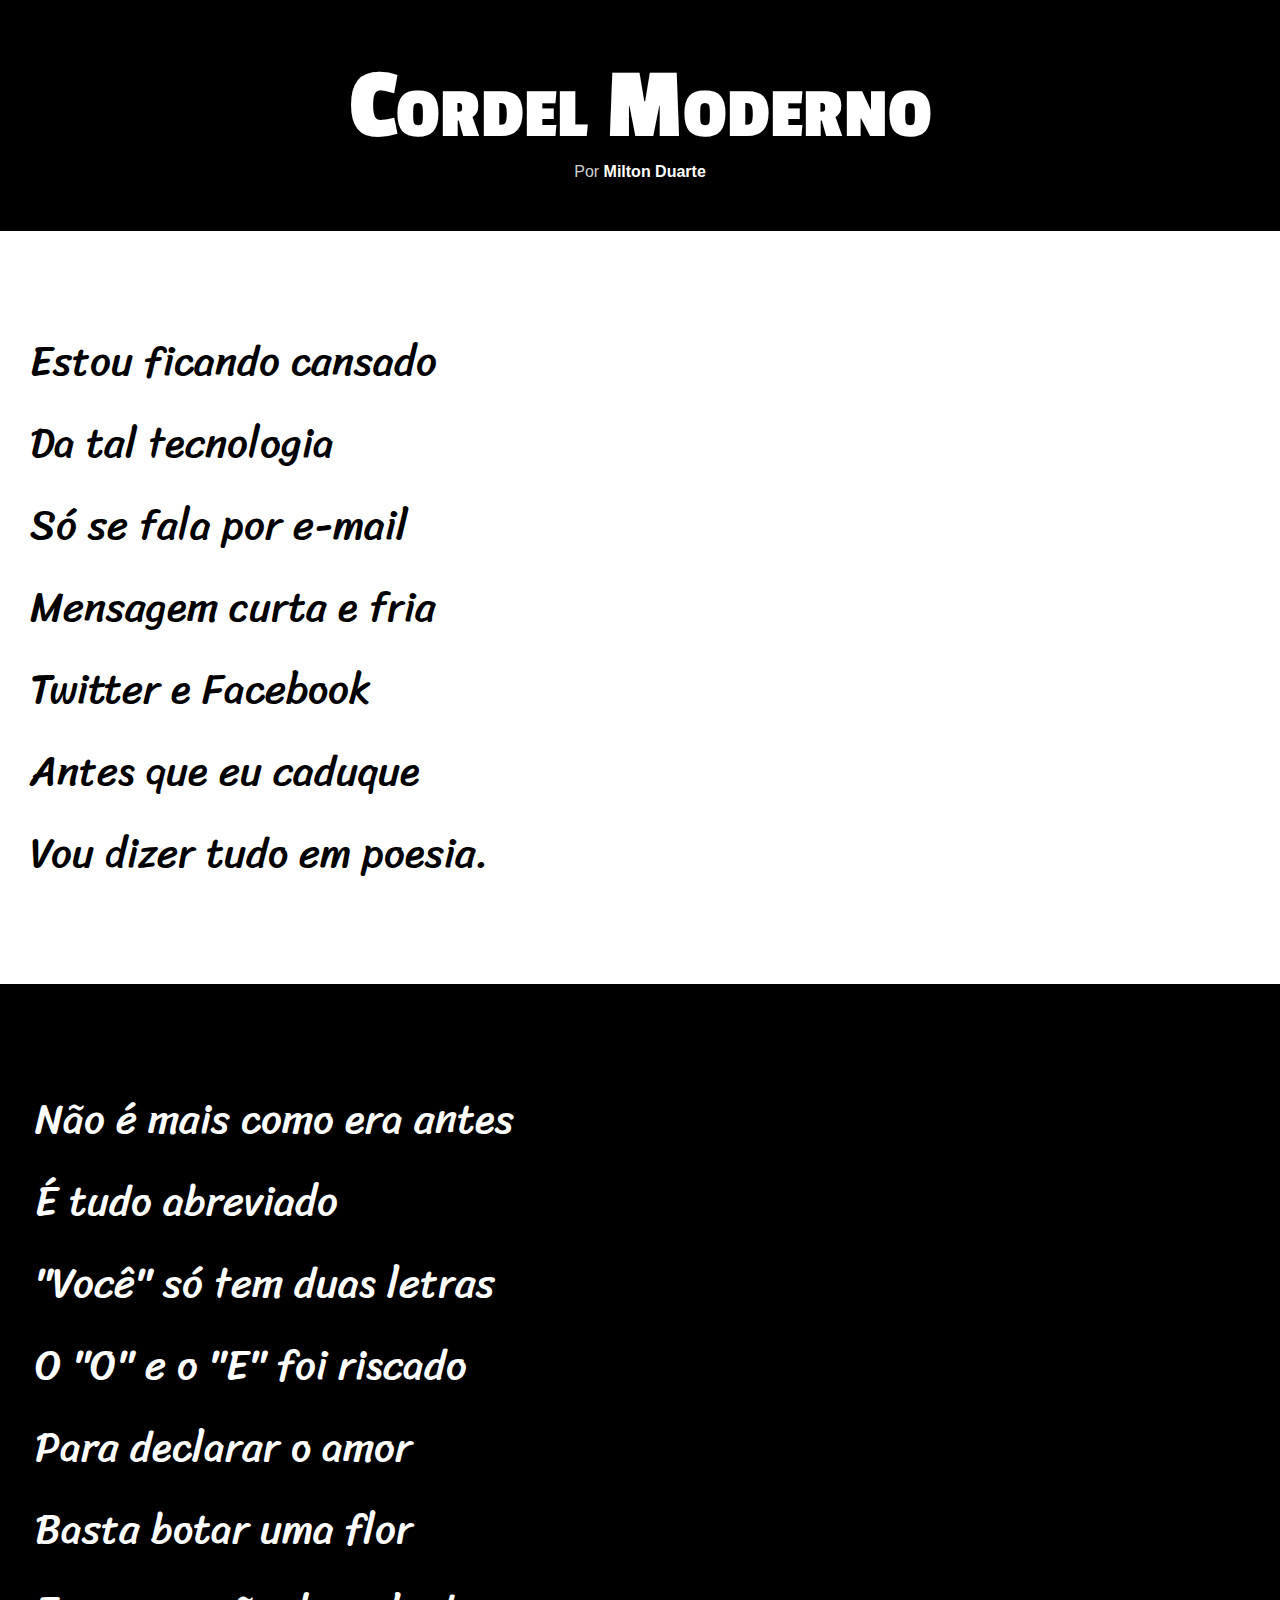
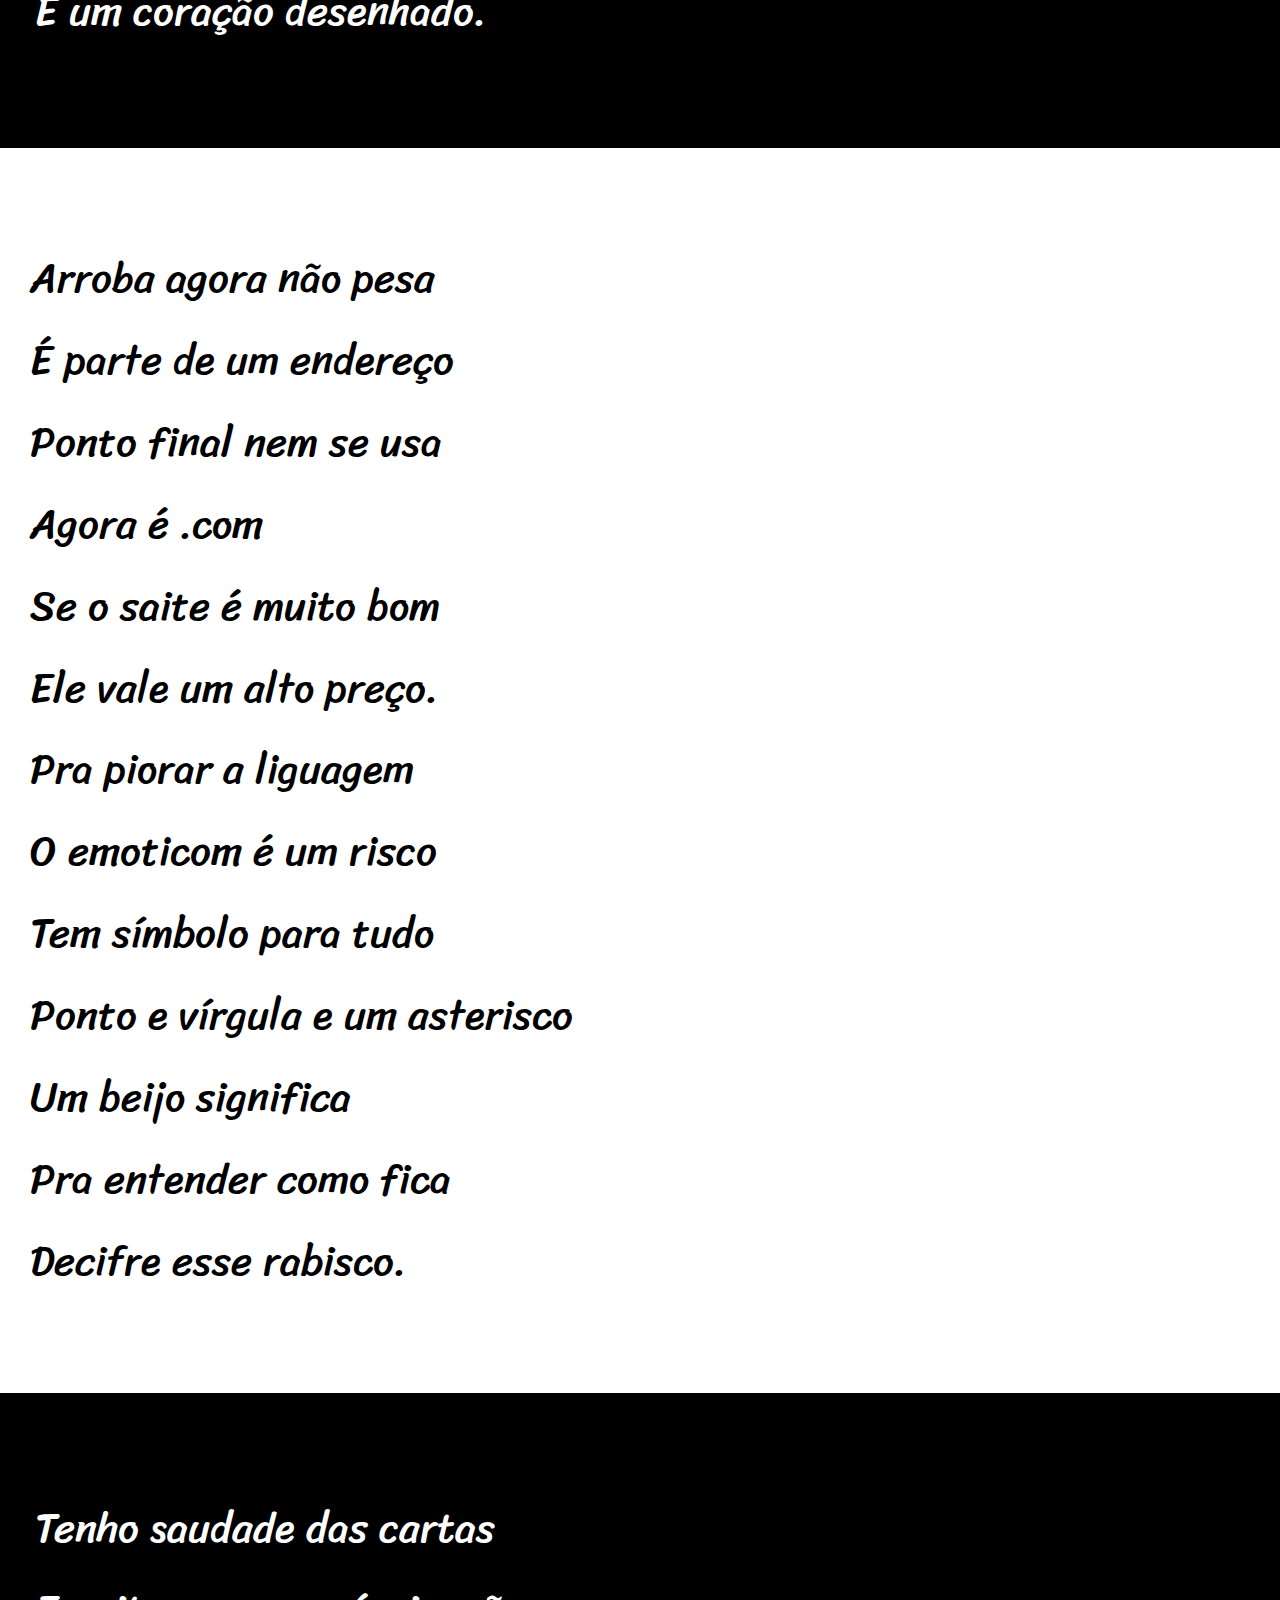
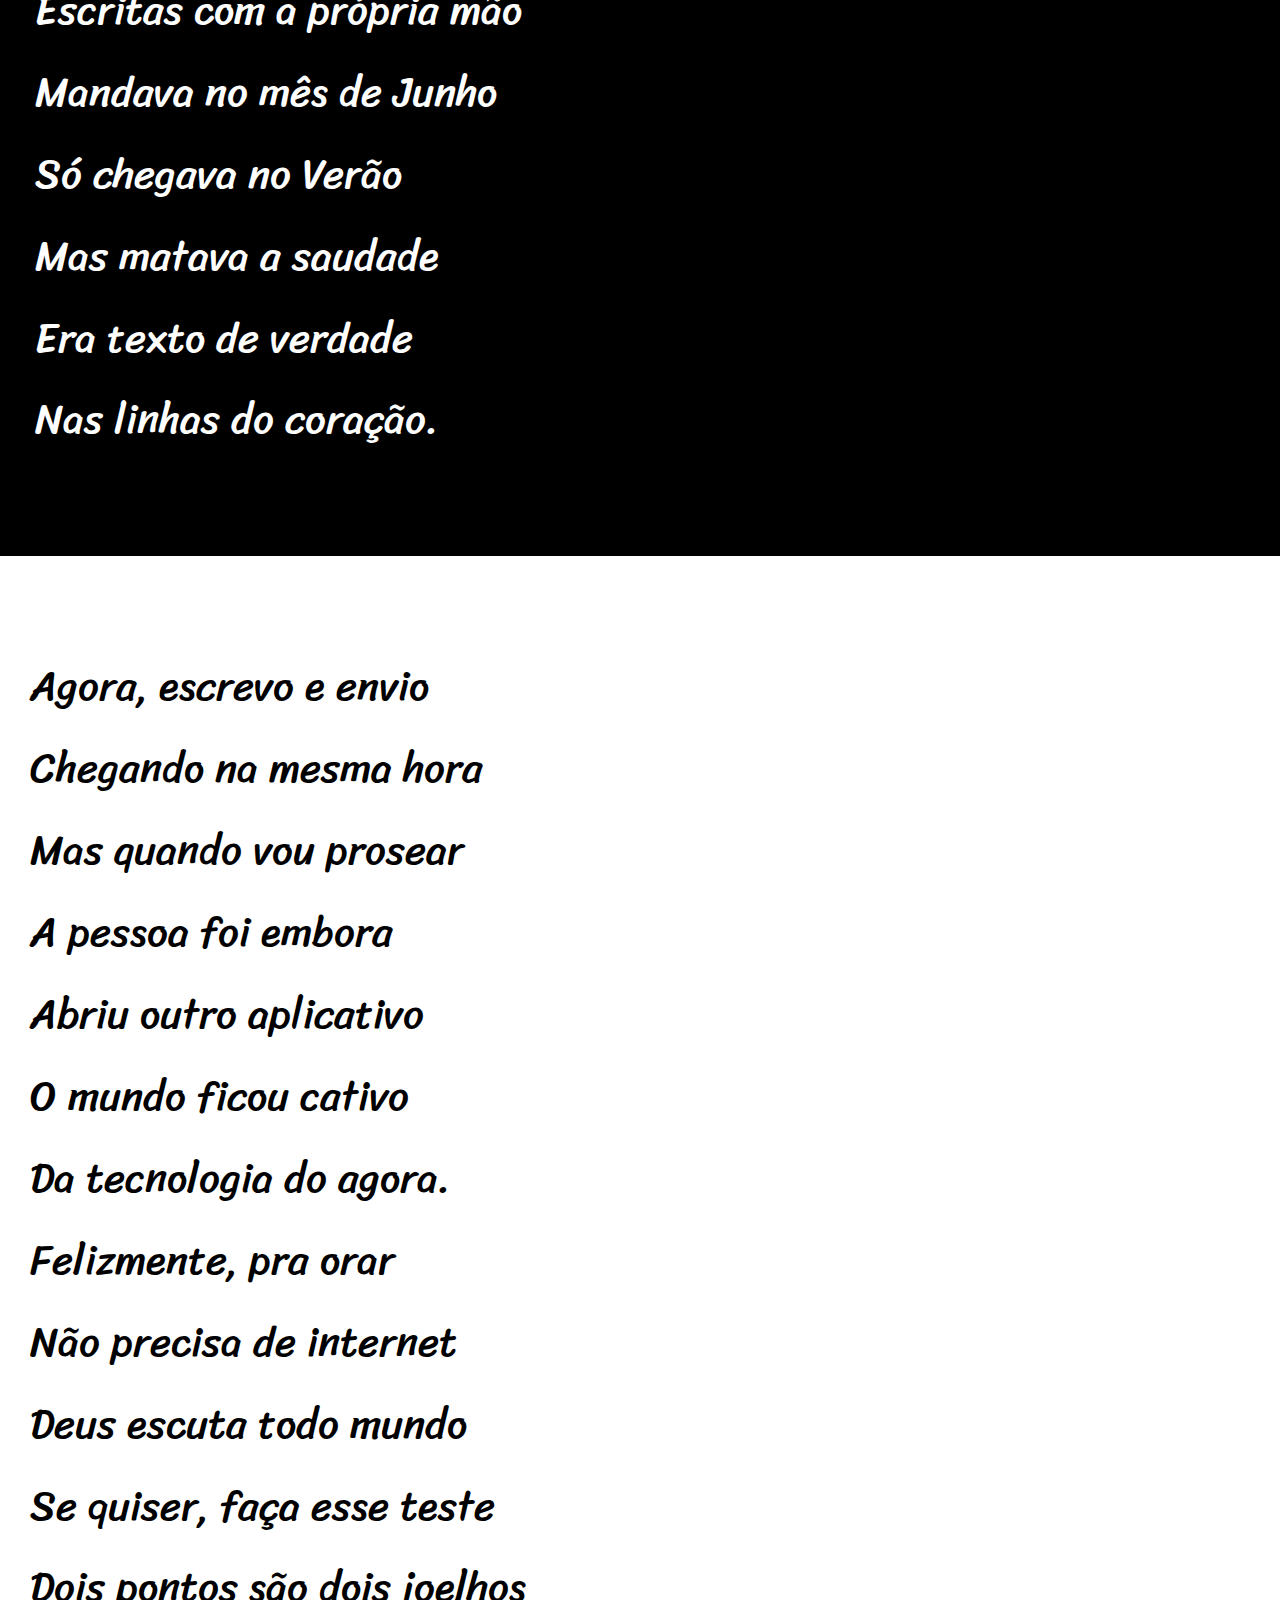
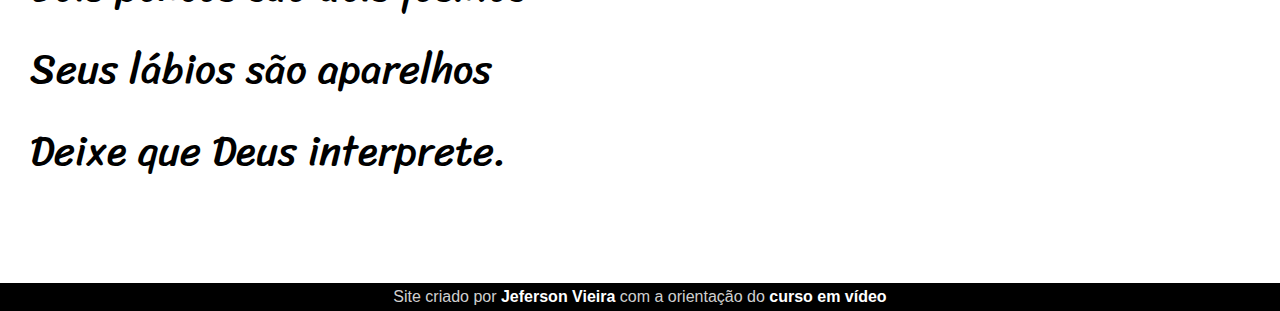
<file: index.html>
<!DOCTYPE html>
<html lang="pt-br">
<head>
    <meta charset="UTF-8">
    <meta http-equiv="X-UA-Compatible" content="IE=edge">
    <meta name="viewport" content="width=device-width, initial-scale=1.0">
    <title>Cordel Moderno</title>
    <link rel="stylesheet" href="estilo/style.css">
</head>
<body>
    <header>
        <h1>Cordel Moderno</h1>

        <p>Por <a href="https://www.recantodasletras.com.br/poesias/3186743" target="_blank">Milton Duarte</a></p>
    </header>

    <section class="normal">
        <p>
            Estou ficando cansado <br>
            Da tal tecnologia <br>
            Só se fala por e-mail <br>
            Mensagem curta e fria <br>
            Twitter e Facebook <br>
            Antes que eu caduque <br>
            Vou dizer tudo em poesia.
        </p>
    </section>

    

    <section class="imagem" id="img01">
        <p>
            Não é mais como era antes <br>
            É tudo abreviado <br>
            "Você" só tem duas letras <br>
            O "O" e o "E" foi riscado <br>
            Para declarar o amor <br>
            Basta botar uma flor <br>
            E um coração desenhado.
        </p> 
    </section>

    

    <section class="normal">
            <p>
                Arroba agora não pesa <br>
                É parte de um endereço <br>
                Ponto final nem se usa <br>
                Agora é .com <br>
                Se o saite é muito bom <br>
                Ele vale um alto preço. <br>
            </p>

            <p>
                Pra piorar a liguagem <br>
                O emoticom é um risco <br>
                Tem símbolo para tudo <br>
                Ponto e vírgula e um asterisco <br>
                Um beijo significa <br>
                Pra entender como fica <br>
                Decifre esse rabisco.
            </p>
    </section>

    

    <section class="imagem" id="img02">
        <p>
            Tenho saudade das cartas <br>
            Escritas com a própria mão <br>
            Mandava no mês de Junho <br>
            Só chegava no Verão <br>
            Mas matava a saudade <br>
            Era texto de verdade <br>
            Nas linhas do coração.
        </p> 
    </section>

    

    <section class="normal">
            <p>
                Agora, escrevo e envio <br>
                Chegando na mesma hora <br>
                Mas quando vou prosear <br>
                A pessoa foi embora <br>
                Abriu outro aplicativo <br>
                O mundo ficou cativo <br>
                Da tecnologia do agora. <br>
            </p>

            <p>
                Felizmente, pra orar <br>
                Não precisa de internet <br>
                Deus escuta todo mundo <br>
                Se quiser, faça esse teste <br>
                Dois pontos são dois joelhos <br>
                Seus lábios são aparelhos <br>
                Deixe que Deus interprete.
            </p>
    </section>

    <footer>
        <p>Site criado por <a href="https://github.com/JefersonVieira7" target="_blank">Jeferson Vieira</a> com a orientação do <a href="https://www.youtube.com/@CursoemVideo" target="_blank">curso em vídeo</a></p>
    </footer>
</body>
</html>
</file>
<file: estilo/style.css>
@charset "UTF-8";

@import url('https://fonts.googleapis.com/css2?family=Sriracha&display=swap'); 

@import url('https://fonts.googleapis.com/css2?family=Passion+One&display=swap');

:root {
    --font1: Verdana, Geneva, Tahoma, sans-serif;
    --font2: 'Passion One', cursive;
    --font3: 'Sriracha', cursive;
}



* {
    margin: 0px;
    padding: 0px;
}

html, body {
    min-height: 100vh;
    background-color: darkgray;
    font-family: var(--font1);
}

header {
    background-color: black;
    color: rgb(255, 255, 255);
    text-align: center;
    font-weight: normal;
}

header > h1 {
    padding-top: 50px;
    font-variant: small-caps;
    font-family: var(--font2);
    font-size: 8vw;
}

header > p {
    padding-bottom: 50px;
    color: rgba(255, 255, 255, 0.829);
    font-weight: normal;
}

header a, footer a {
    color: white;
    text-decoration: none;
    font-weight: bolder;
}

header a:hover, footer a:hover {
    text-decoration: underline;
}

section {
    padding-top: 10vh;
    padding-bottom: 10vh;
    line-height: 2em;
    padding-left: 30px;
    font-family: var(--font3);
    font-size: 3.2vw;
}

section.normal {
    background-color: white;
}

section.imagem {
    background-color: black;
    color: white;
    box-shadow: inset 6px 6px 13px rgba(0, 0, 0, 0.61);
    background-size: cover;
    background-attachment: fixed;
}

section.imagem > p {
    display: inline-block;
    padding: 5px;
    background-color: rgba(0, 0, 0, 0.479);
    border-radius: 10px;
    text-shadow: 1px 1px 3px black;
}


section#img01 {
    background-image: url('../imagens/background001.jpg');
    background-position: center;
}

section#img02 {
    background-image: url('../imagens/background002.jpg');
    background-position: center;
}


footer {
    background-color: black;
    color: rgba(255, 255, 255, 0.829);
    text-align: center;
    padding: 5px;
}
</file>
